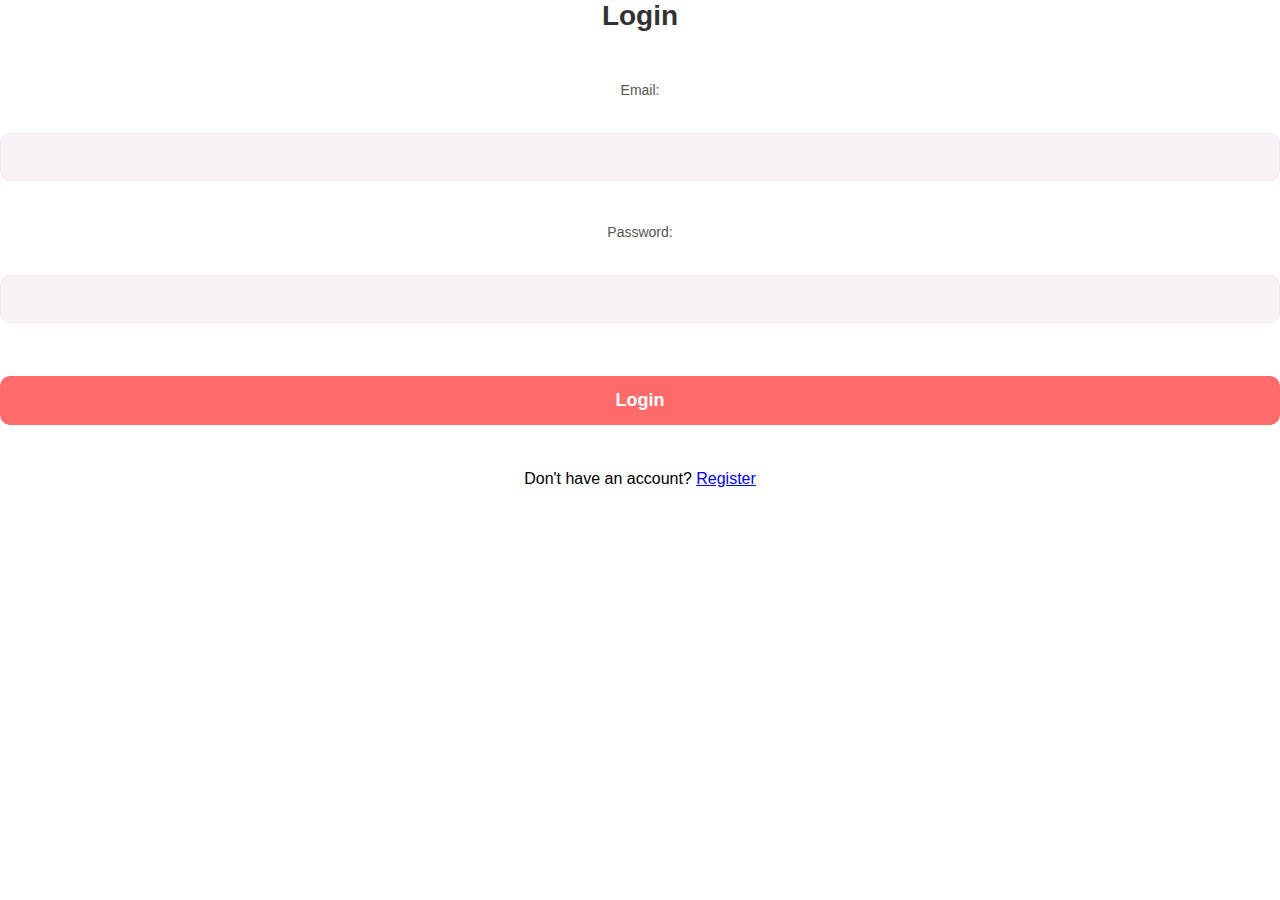
<file: login.html>
<!DOCTYPE html>
<html lang="en">
<head>
  <meta charset="UTF-8">
  <meta name="viewport" content="width=device-width, initial-scale=1.0">
  <title>Login</title>
  <link rel="stylesheet" href="style.css">
</head>
<body>

  <!-- Login Form -->
  <form id="login-form" method="POST" action="login.php">
    <h2>Login</h2>
    <label for="email">Email:</label>
    <input type="email" id="email" name="email" required>
    
    <label for="password">Password:</label>
    <input type="password" id="password" name="password" required>
    
    <button type="submit">Login</button>
    <p>Don't have an account? <a href="javascript:void(0);" id="register-form-link">Register</a></p>
  </form>

  <script src="app.js"></script>
</body>
</html>
</file>
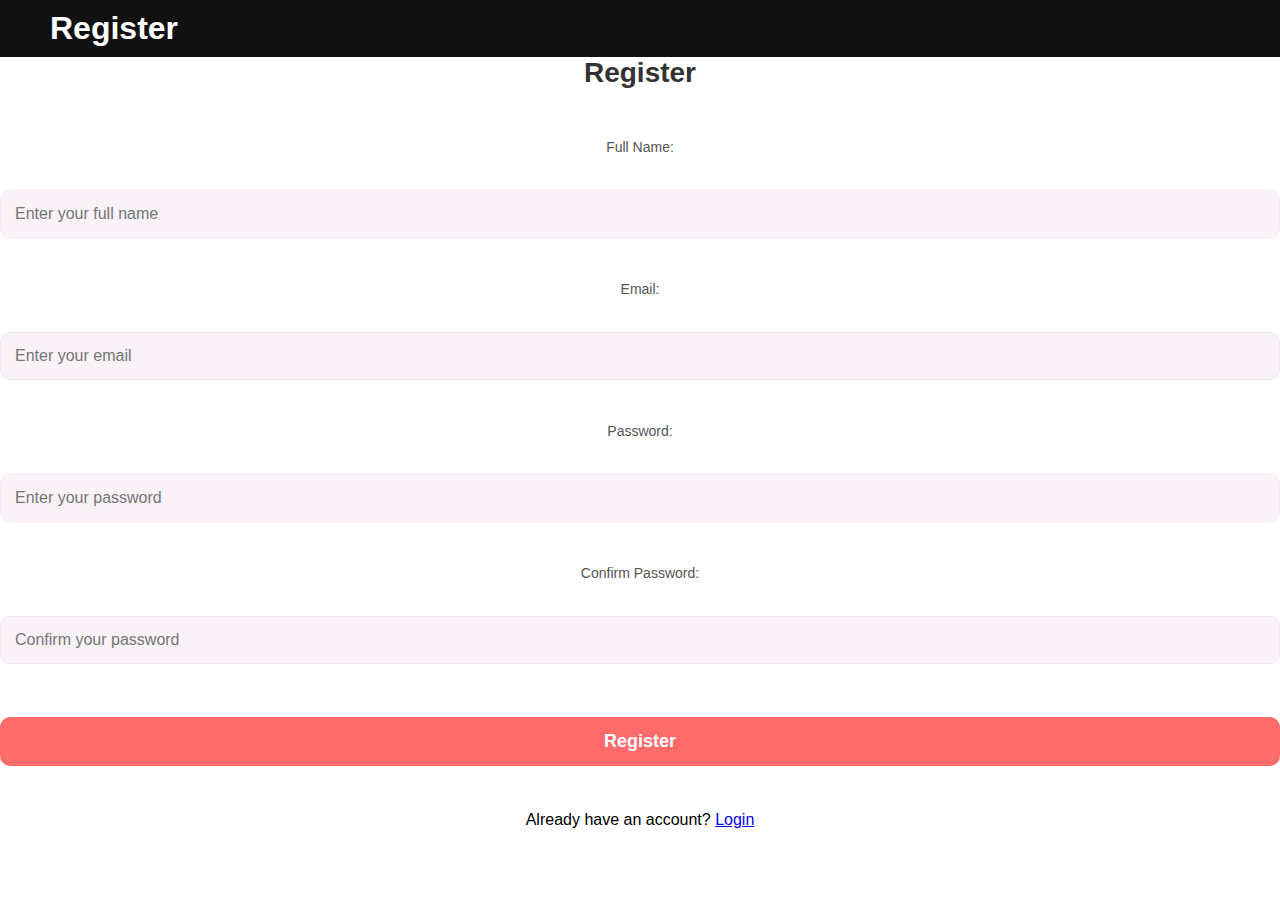
<file: register.html>
<!DOCTYPE html>
<html lang="en">
<head>
    <meta charset="UTF-8">
    <meta name="viewport" content="width=device-width, initial-scale=1.0">
    <title>Register</title>
    <link rel="stylesheet" href="style.css">
</head>
<body>
    <header>
        <h1>Register</h1>
    </header>
    <main>
        <section class="register-container">
            <form id="register-form" method="POST" action="register.php">
                <h2>Register</h2>
                
                <label for="name">Full Name:</label>
                <input type="text" id="name" name="name" placeholder="Enter your full name" required>
      
                <label for="email">Email:</label>
                <input type="email" id="email" name="email" placeholder="Enter your email" required>
      
                <label for="password">Password:</label>
                <input type="password" id="password" name="password" placeholder="Enter your password" required>
      
                <label for="confirm-password">Confirm Password:</label>
                <input type="password" id="confirm-password" placeholder="Confirm your password" required>
      
                <button type="submit">Register</button>
                <p>Already have an account? <a href="javascript:void(0);" id="login-form-link">Login</a></p>
            </form>
        </section>
    </main>
    <script src="app.js"></script>
</body>
</html>
</file>
<file: style.css>
/* style.css */
/* General Styles */
* {
  margin: 0;
  padding: 0;
  box-sizing: border-box;
  font-family: 'Poppins', sans-serif;
}

body {
  background-color: #fff;
  margin: 0;
  padding: 0;
  scroll-behavior: smooth;
}

/* Header container */
header {
  background-color: #111;
  color: white;
  padding: 10px 50px;
}

.navTop {
  display: flex;
  align-items: center;
  justify-content: space-between;
}

.shopLocation {
  font-size: 13px;
  font-weight: 400;
  letter-spacing: 0.5px;
}

.shopName {
  position: absolute;
  left: 50%;
  transform: translateX(-50%);
}

.shopName h1 {
  font-family: 'Dancing Script', cursive;
  font-size: 38px;
  margin: 0;
  font-weight: 700;
  letter-spacing: 1px;
  color: white;
}

.navRight {
  display: flex;
  align-items: center;
  gap: 15px;
}

.searchBtn, .loginBtn, .cartBtn {
  background-color: #e91e63;
  color: white;
  border: none;
  border-radius: 5px;
  padding: 5px 10px;
  font-size: 14px;
  cursor: pointer;
}

.searchBtn:hover, .loginBtn:hover, .cartBtn:hover {
  background-color: #c2185b;
}

.navBottom {
  margin-top: 10px;
  display: flex;
  justify-content: center;
}

.menuList {
  list-style: none;
  display: flex;
  gap: 30px;
  margin: 0;
  padding: 0;
}

.menuList li a {
  color: lightgray;
  text-decoration: none;
  font-size: 13px;
  font-weight: 400;
  letter-spacing: 0.5px;
}

.menuList li a:hover {
  color: white;
}

.menuList li a sup {
  font-size: 9px;
  color: #e91e63;
  vertical-align: super;
  font-weight: 500;
  background: #ff6b6b;
  color: white;
  padding: 2px 6px;
  border-radius: 12px;
}

/* Responsive design for smaller screens */
@media (max-width: 768px) {
  .navTop {
    flex-direction: column;
    align-items: flex-start; /* Stack elements vertically */
  }

  .navRight {
    margin-top: 10px;
    gap: 10px; /* Reduce gap on smaller screens */
  }
}

/* General Form Container Styling */
#login-form-container, #register-form-container {
  position: fixed;
  top: 50%;
  left: 50%;
  transform: translate(-50%, -50%);
  background-color: #fff;
  border: 1px solid #f1e6f2; /* Light pink border */
  padding: 40px 30px;
  z-index: 1000;
  display: none;
  width: 380px; /* Increased width */
  max-width: 100%;
  border-radius: 15px;
  box-shadow: 0 4px 16px rgba(0, 0, 0, 0.1); /* Soft shadow for a floating effect */
  animation: fadeIn 0.4s ease;
  background: linear-gradient(135deg, #f9f3f8, #fff); /* Soft pink gradient */
  transition: all 0.3s ease-in-out; /* Smooth animation for open/close */
}

/* Form Title Styling */
#login-form h2, #register-form h2 {
  text-align: center;
  color: #333; /* Dark text for contrast */
  font-size: 28px;
  font-weight: 600;
  margin-bottom: 25px;
  font-family: 'Poppins', sans-serif; /* Elegant font */
}

/* Input Fields */
#login-form input, #register-form input {
  padding: 14px;
  border: 1px solid #f1e6f2; /* Light pink border */
  border-radius: 10px;
  margin-bottom: 18px;
  font-size: 16px;
  width: 100%;
  color: #333;
  background-color: #f9f3f8; /* Light pink background */
  transition: border-color 0.3s ease, box-shadow 0.3s ease;
}

#login-form input:focus, #register-form input:focus {
  border-color: #ff6b6b; /* Soft pink border when focused */
  outline: none;
  box-shadow: 0 0 8px rgba(255, 107, 107, 0.3); /* Soft pink glow on focus */
}

/* Button Styling */
#login-form button, #register-form button {
  padding: 14px;
  background-color: #ff6b6b; /* Soft pink for button */
  color: white;
  border: none;
  border-radius: 10px;
  font-size: 18px;
  font-weight: 600;
  cursor: pointer;
  transition: background-color 0.3s ease, transform 0.2s ease;
  width: 100%;
  margin-bottom: 20px; /* Added space between button and text below */
}

#login-form button:hover, #register-form button:hover {
  background-color: #ff4c68; /* Darker pink on hover */
  transform: scale(1.05); /* Slightly enlarge the button on hover */
}

#login-form button:active, #register-form button:active {
  background-color: #e14456; /* Even darker shade when clicked */
}

/* Add Spacing Between Text and Button (e.g., for links like "Forgot Password?") */
#login-form .text-link, #register-form .text-link {
  text-align: center;
  margin-top: 15px; /* Add some margin to the top for spacing */
  font-size: 14px;
  color: #ff6b6b;
  text-decoration: none;
  font-weight: 500;
}

#login-form .text-link:hover, #register-form .text-link:hover {
  color: #ff4c68; /* Darker pink on hover for links */
}

/* Responsive Design */
@media (max-width: 768px) {
  #login-form-container, #register-form-container {
    width: 85%;
  }
}

@media (max-width: 480px) {
  #login-form-container, #register-form-container {
    width: 95%;
  }
}

/* FadeIn Animation for Form */
@keyframes fadeIn {
  from { opacity: 0; }
  to { opacity: 1; }
}

/* Overlay for Forms */
#login-overlay, #register-overlay {
  display: none;
  position: fixed;
  top: 0;
  left: 0;
  width: 100%;
  height: 100%;
  background: rgba(0, 0, 0, 0.6);
  z-index: 999;
  animation: fadeInOverlay 0.3s ease;
}

@keyframes fadeInOverlay {
  from { opacity: 0; }
  to { opacity: 1; }
}

/* Close Button Styling */
#close-login-form, #close-register-form {
  position: absolute;
  top: 15px;
  right: 15px;
  font-size: 18px;
  cursor: pointer;
  color: #ff6b6b; /* Soft pink close button */
  transition: color 0.3s ease;
}

#close-login-form:hover, #close-register-form:hover {
  color: #ff4c68; /* Darker pink on hover */
}

/* Title Styling */
#login-form h2, #register-form h2 {
  text-align: center;
  color: #333; /* Dark text for contrast */
  font-size: 28px;
  font-weight: 600;
  margin-bottom: 25px;
  font-family: 'Poppins', sans-serif; /* Elegant font */
}

/* Input Fields */
#login-form input, #register-form input {
  padding: 14px;
  border: 1px solid #f1e6f2; /* Light pink border */
  border-radius: 10px;
  margin-bottom: 18px;
  font-size: 16px;
  width: 100%;
  color: #333;
  background-color: #f9f3f8; /* Light pink background */
  transition: border-color 0.3s ease, box-shadow 0.3s ease;
}

#login-form input:focus, #register-form input:focus {
  border-color: #ff6b6b; /* Soft pink border when focused */
  outline: none;
  box-shadow: 0 0 8px rgba(255, 107, 107, 0.3); /* Soft pink glow on focus */
}

#login-form label, #register-form label {
  font-size: 14px;
  color: #555; /* Soft grey for labels */
  margin-bottom: 10px;
  font-weight: 500;
}

/* Button Styling */
#login-form button, #register-form button {
  padding: 14px;
  background-color: #ff6b6b; /* Soft pink for button */
  color: white;
  border: none;
  border-radius: 10px;
  font-size: 18px;
  font-weight: 600;
  cursor: pointer;
  transition: background-color 0.3s ease, transform 0.2s ease;
  width: 100%;
  margin-top: 10px;
}

#login-form button:hover, #register-form button:hover {
  background-color: #ff4c68; /* Darker pink on hover */
  transform: scale(1.05); /* Slightly enlarge the button on hover */
}

#login-form button:active, #register-form button:active {
  background-color: #e14456; /* Even darker shade when clicked */
}

/* Error and Success Styles for Input */
input.error {
  border-color: #e74c3c; /* Red for error */
}

input.success {
  border-color: #2ecc71; /* Green for success */
}

/* Gift Shop Aesthetic Enhancements */
#login-form-container::before, #register-form-container::before {
  content: url('https://example.com/gift-icon.svg'); /* Icon for visual appeal */
  display: block;
  margin: 0 auto 20px;
  width: 50px; /* Small icon above form */
}

/* Responsive Design */
@media (max-width: 768px) {
  #login-form-container, #register-form-container {
    width: 85%;
  }
}

@media (max-width: 480px) {
  #login-form-container, #register-form-container {
    width: 95%;
  }
}

/* Form Layout Adjustments */
#login-form, #register-form {
  display: flex;
  flex-direction: column;
  align-items: center;
  gap: 25px; /* Adjust gap between form fields */
}

/* Footer Styling */
footer {
  background-color: #111;
  color: white;
  text-align: center;
  padding: 15px;
  font-size: 14px;
  margin-top: 20px;
}

/* Hero Section Styles */
.hero {
  min-height: calc(100vh - 100px);
  display: flex;
  align-items: center;
  background-color: #ffe6e6;
  padding: 0 50px;
}

.hero-content {
  flex: 1;
  padding: 50px 0;
}

.collection-label {
  color: #ff6b6b;
  font-size: 13px;
  letter-spacing: 4px;
  font-weight: 500;
  text-transform: uppercase;
}

.hero-content h2 {
  font-size: 52px;
  color: #333;
  margin: 20px 0;
  line-height: 1.1;
  font-weight: 600;
  letter-spacing: -0.5px;
}

.hero-content p {
  color: #666;
  margin-bottom: 30px;
  line-height: 1.6;
  font-size: 14px;
  font-weight: 300;
  letter-spacing: 0.2px;
}

.shop-now {
  background-color: #ff6b6b;
  color: white;
  border: none;
  padding: 12px 30px;
  font-size: 14px;
  font-weight: 500;
  border-radius: 4px;
  cursor: pointer;
  transition: background-color 0.3s;
  letter-spacing: 0.5px;
}

.shop-now:hover {
  background-color: #ff5252;
}

.hero-image {
  flex: 1;
  display: flex;
  justify-content: center;
  align-items: center;
}

.hero-image img {
  max-width: 100%;
  height: auto;
}

/* Error Message Box Style */
.error-box {
  display: none; /* Initially hidden */
  position: fixed;
  top: 50%;
  left: 50%;
  transform: translate(-50%, -50%);
  background-color: #f8d7da;
  color: #721c24;
  border: 1px solid #f5c6cb;
  padding: 15px;
  border-radius: 5px;
  box-shadow: 0 4px 6px rgba(0, 0, 0, 0.1);
  font-size: 16px;
  z-index: 1000;
  width: 80%;
  max-width: 500px;
  display: flex;
  justify-content: space-between;
  align-items: center;
  animation: fadeIn 0.3s ease-in-out;
}

/* Error Text Styling */
.error-text {
  flex: 1;
  padding-right: 10px;
  font-weight: 500;
}

/* Button Styling */
.error-ok-btn {
  background-color: #f5c6cb;
  color: #721c24;
  border: 1px solid #f5c6cb;
  padding: 8px 16px;
  font-size: 14px;
  cursor: pointer;
  border-radius: 3px;
  transition: background-color 0.3s ease, transform 0.2s ease;
}

.error-ok-btn:hover {
  background-color: #e2a1a9;
  transform: scale(1.05);
}

.error-ok-btn:active {
  background-color: #d19499;
}

/* Fade-In Animation */
@keyframes fadeIn {
  from {
    opacity: 0;
  }
  to {
    opacity: 1;
  }
}

/* Category Section Styles */
.category-container {
  display: grid;
  grid-template-columns: repeat(6, 1fr);
  gap: 20px;
  padding: 20px 0;
}

.category-item {
  display: flex;
  flex-direction: column;
  align-items: center;
  gap: 10px;
}

.category-icon {
  width: 120px;
  height: 120px;
  background-color: #ffe6e6;
  border-radius: 50%;
  display: flex;
  align-items: center;
  justify-content: center;
}

.category-icon img {
  width: 60%;
  height: 60%;
  object-fit: contain;
}

.category-item span {
  font-size: 14px;
  color: #333;
  font-weight: 500;
}

/* Popular Section Styles */
#popular {
  padding: 50px;
}

#popular h2 {
  margin-bottom: 30px;
  font-size: 28px;
  color: #333;
}

.products-grid {
  display: grid;
  grid-template-columns: repeat(4, 1fr);
  gap: 20px;
}

.product-card {
  background: #f8f8f8;
  padding: 20px;
  border-radius: 10px;
  position: relative;
  text-align: center;
  transition: transform 0.3s ease;
}

.product-card:hover {
  transform: translateY(-5px);
}

.new-tag {
  position: absolute;
  top: 10px;
  left: 10px;
  background: #ff6b6b;
  color: white;
  padding: 2px 8px;
  border-radius: 12px;
  font-size: 12px;
}

.product-card img {
  width: 100%;
  height: auto;
  max-width: 200px;
  margin: 0 auto 15px;
}

.product-card h3 {
  font-size: 16px;
  color: #333;
  margin-bottom: 10px;
}

.price {
  display: flex;
  justify-content: center;
  gap: 10px;
  margin-bottom: 15px;
}

.current-price {
  color: #ff6b6b;
  font-weight: 600;
}

.original-price {
  color: #999;
  text-decoration: line-through;
}

.add-to-cart {
  background: #111;
  color: white;
  border: none;
  padding: 8px 20px;
  border-radius: 4px;
  cursor: pointer;
  font-size: 14px;
  transition: background 0.3s;
}

.add-to-cart:hover {
  background: #333;
}

.christmas-collection {
  background: #ffe6e6;
  padding: 20px;
  border-radius: 10px;
  position: relative;
  text-align: center;
  display: flex;
  flex-direction: column;
  justify-content: center;
  align-items: center;
  gap: 15px;
}

.christmas-collection h3 {
  font-size: 20px;
  color: #333;
}

.christmas-collection img {
  width: 60%;
  height: auto;
  margin-top: 20px;
}

/* Shop Section Styles */
#shop {
  padding: 50px;
}

.collection-banner {
  display: flex;
  align-items: center;
  background-color: #fff5f5;
  border-radius: 10px;
  overflow: hidden;
  margin-bottom: 50px;
}

.banner-content {
  flex: 1;
  padding: 50px;
}

.banner-content h2 {
  font-size: 42px;
  color: #333;
  margin: 15px 0;
  line-height: 1.2;
}

.banner-content p {
  color: #666;
  margin-bottom: 30px;
  font-size: 14px;
  line-height: 1.6;
}

.banner-image {
  flex: 1;
  display: flex;
  justify-content: center;
  padding: 30px;
}

.banner-image img {
  max-width: 300px;
  height: auto;
}

/* Recent Section Styles */

#recent {
  padding: 50px;
}

#recent {
  background-color: #fff;
}

#recent h2 {
  font-size: 28px;
  color: #333;
  margin-bottom: 30px;
}

.products-grid {
  display: grid;
  grid-template-columns: repeat(4, 1fr);
  gap: 20px;
}

@media (max-width: 1024px) {
  .section-container {
    padding: 40px 20px;
  }
  
.products-grid {
    grid-template-columns: repeat(2, 1fr);
  }
}

@media (max-width: 768px) {
  .collection-banner {
    flex-direction: column;
  }
  
  .banner-content {
    text-align: center;
    padding: 30px;
  }
  
  .banner-content h2 {
    font-size: 32px;
  }
  
  .banner-image img {
    max-width: 200px;
  }
  
  #recent .products-grid {
    grid-template-columns: repeat(2, 1fr);
  }
}

@media (max-width: 480px) {
  #recent .products-grid {
    grid-template-columns: 1fr;
  }
}

/* Position Show More Button on the right */
.section-container {
  position: relative; /* This will be the reference for the Show More button */
}

/* General Show More Button Styling */
.show-more {
  position: absolute;
  right: 20px; /* Position it 20px from the right side of the container */
  bottom: 10px; /* Position it 10px from the bottom of the container */
  padding: 6px 12px;
  font-size: 12px;
  font-weight: 500;
  color: #007BFF;
  text-decoration: none;
  background-color: #f1f1f1;
  border: 2px solid #007BFF;
  border-radius: 20px;
  transition: all 0.3s ease;
}

.show-more .arrow {
  margin-left: 5px;
  font-size: 16px;
  transition: transform 0.3s ease;
}

.show-more:hover {
  background-color: #007BFF;
  color: white;
  border-color: #007BFF;
  transform: translateX(5px);
}

.show-more:hover .arrow {
  transform: translateX(5px);
}

/* Category Section */
.category-container {
  display: grid;
  grid-template-columns: repeat(6, 1fr);
  gap: 20px;
  padding: 20px 0;
  position: relative; /* Necessary to position Show More relative to this container */
}

/* Shop, Popular, and Recent Sections */
#shop, #popular, #recent {
  position: relative; /* This allows the positioning of Show More button */
}

/* Show More for Category Section */
.category-container .show-more {
  right: 20px; /* Position on the right side of the category section */
  bottom: 10px; /* Position 10px from the bottom */
}

/* Show More for Shop, Popular, and Recent Sections */
#shop .show-more, #popular .show-more, #recent .show-more {
  right: 20px; /* Position it on the right side */
  bottom: 10px; /* Position 10px from the bottom */
}

/* Footer */
footer {
  background-color: #111;
  color: white;
  text-align: center;
  padding: 10px;
}

/* Responsive Design */
@media (max-width: 1024px) {
  .category-container {
    grid-template-columns: repeat(3, 1fr);
  }
  
  .products-grid {
    grid-template-columns: repeat(2, 1fr);
  }
}

@media (max-width: 768px) {
  .hero {
    flex-direction: column;
    text-align: center;
    padding: 20px;
  }

  @media (max-width: 768px) {
    #login-form-container {
      width: 90%; /* Make the form responsive on smaller screens */
    }
  }
  
  @media (max-width: 480px) {
    #login-form-container {
      width: 95%;
    }
  }  

  .hero-content h2 {
    font-size: 36px;
  }

  .navTop {
    flex-direction: column;
    gap: 10px;
  }

  .navRight {
    width: 100%;
    justify-content: center;
  }

  .hero-image img {
    max-width: 80%;
    margin-top: 30px;
  }
  
  .products-grid {
    grid-template-columns: 1fr;
  }

  .category-container {
    grid-template-columns: repeat(2, 1fr);
  }
  
  .menuList {
    flex-direction: column;
    gap: 15px;
    align-items: center;
  }
  
  header {
    padding: 10px 20px;
  }
  
  section {
    padding: 30px 20px;
  }
}
</file>
